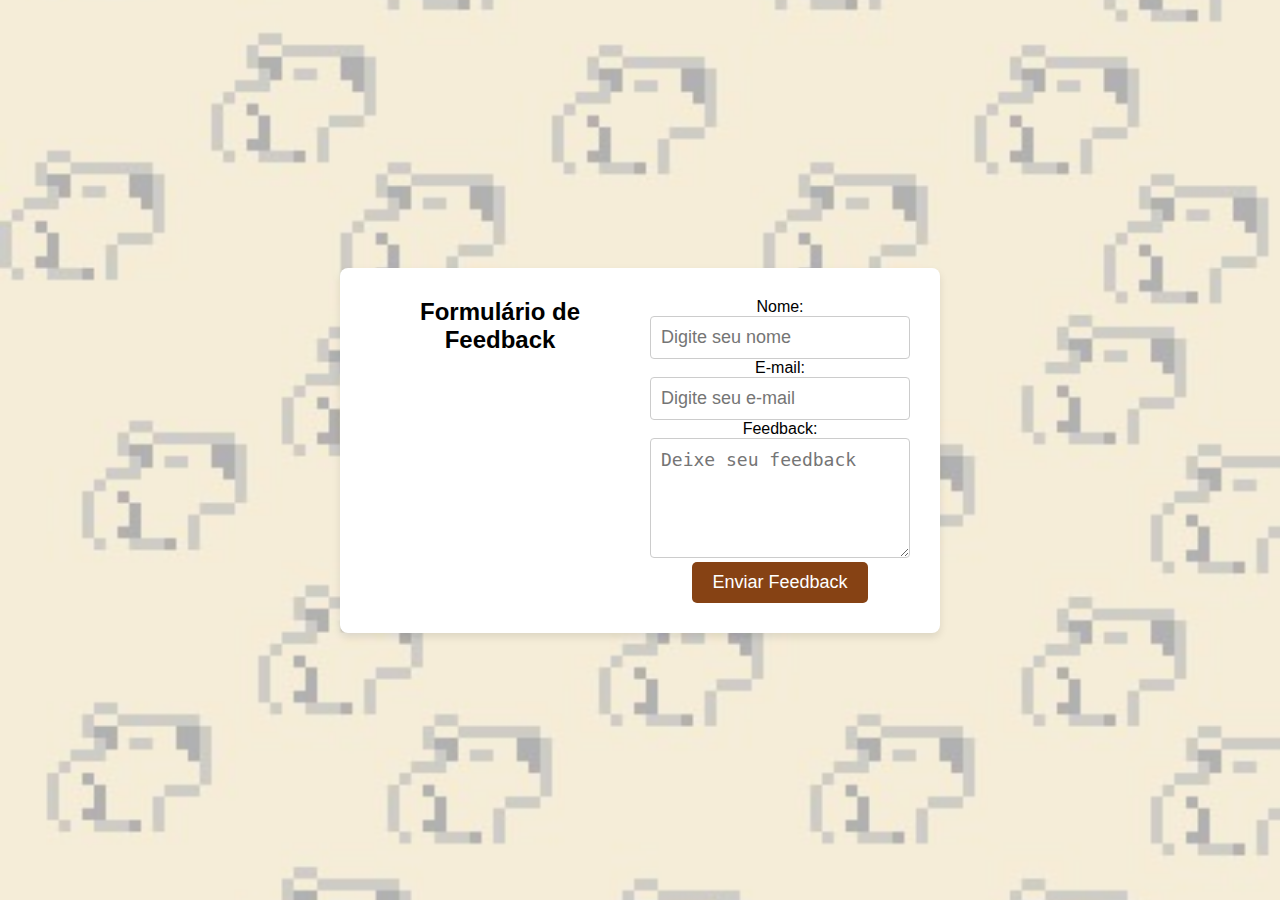
<file: Index.html>
<!DOCTYPE html>
<html lang="pt-br">

<head>
    <meta charset="UTF-8">
    <meta name="viewport" content="width=device-width, initial-scale=1.0">
    <title>Página de Feedback</title>
    <link rel="stylesheet" href="feedback.css">
</head>

<body>
    <div class="feedbackcontainer">
        <h2>Formulário de Feedback</h2>
        <form action="feedbackaction.php" method="POST">
            <div class="inputgroup">
                <label for="name">Nome:</label>
                <input type="text" id="name" name="name" placeholder="Digite seu nome" required>
            </div>
            
            <div class="inputgroup">
                <label for="email">E-mail:</label>
                <input type="email" id="email" name="email" placeholder="Digite seu e-mail" required>
            </div>

            <div class="inputgroup">
                <label for="feedback">Feedback:</label>
                <textarea id="feedback" name="feedback" placeholder="Deixe seu feedback" required></textarea>
            </div>
            
            <button type="submit" class="submitbtn">Enviar Feedback</button>
        </form>
    </div>
</body>

</html>
</file>
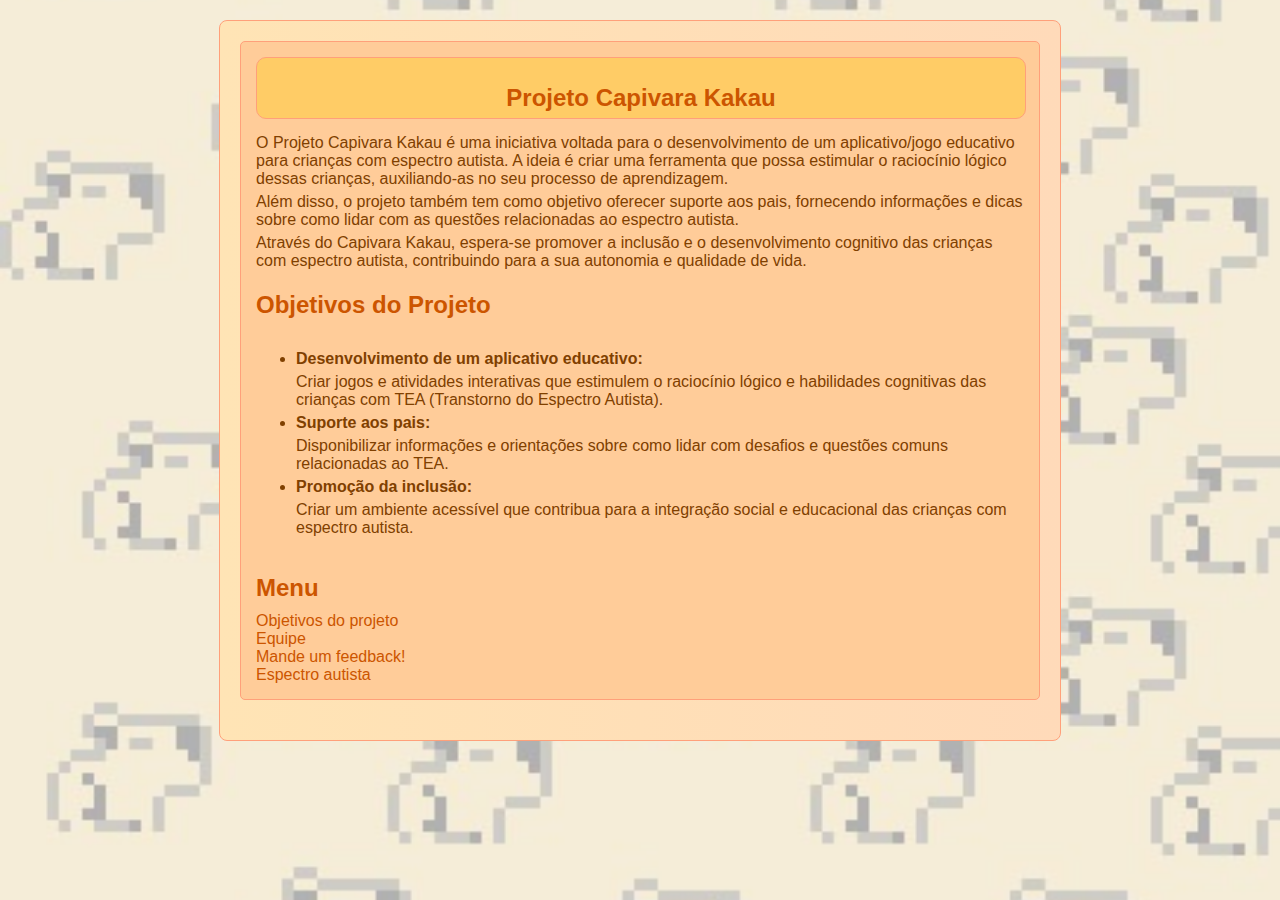
<file: index.html>
<!DOCTYPE html>
<html lang="pt-br">

<head>
    <meta charset="UTF-8">
    <meta name="viewport" content="width=device-width, initial-scale=1.0">
    <link rel="stylesheet" href="capyplay.css">
    <title>Capivara Kakau</title>
</head>

<body>
    <div class="container">
        <div class="section">
            <header>
                <h1>
                    Projeto Capivara Kakau
                </h1>
            </header>
            <main>
                <p>
                    O Projeto Capivara Kakau é uma iniciativa voltada para o desenvolvimento de um aplicativo/jogo educativo 
                    para crianças com espectro autista. A ideia é criar uma ferramenta que possa estimular o raciocínio lógico 
                    dessas crianças, auxiliando-as no seu processo de aprendizagem. 
                </p>
                <p>
                    Além disso, o projeto também tem como objetivo oferecer suporte aos pais, fornecendo informações e dicas 
                    sobre como lidar com as questões relacionadas ao espectro autista. 
                </p>
                <p>
                    Através do Capivara Kakau, espera-se promover a inclusão e o desenvolvimento cognitivo das crianças 
                    com espectro autista, contribuindo para a sua autonomia e qualidade de vida.
                </p>
            </main>
            <h1>Objetivos do Projeto</h1>
            <ul>
                <li><strong>Desenvolvimento de um aplicativo educativo:</strong><br>
                    <p>
                        Criar jogos e atividades interativas que estimulem o raciocínio lógico e habilidades cognitivas 
                        das crianças com TEA (Transtorno do Espectro Autista).
                    </p>
                </li>
                <li><strong>Suporte aos pais:</strong><br>
                    <p>
                        Disponibilizar informações e orientações sobre como lidar com desafios e questões comuns 
                        relacionadas ao TEA.
                    </p>
                </li>
                <li><strong>Promoção da inclusão:</strong><br>
                    <p>
                        Criar um ambiente acessível que contribua para a integração social e educacional das crianças 
                        com espectro autista.
                    </p>
                </li>
            </ul>
            <h1>Menu</h1>
            <a href="Objetivos.html" target="_blank">Objetivos do projeto</a>
            <a href="Equipe.html" target="_blank">Equipe</a> 
            <a href="Aplicativo.html" target="_blank">Mande um feedback!</a> 
            <a href="Espectroautista.html" target="_blank">Espectro autista</a>
        </div>
    </div>
</body>

</html>
</file>
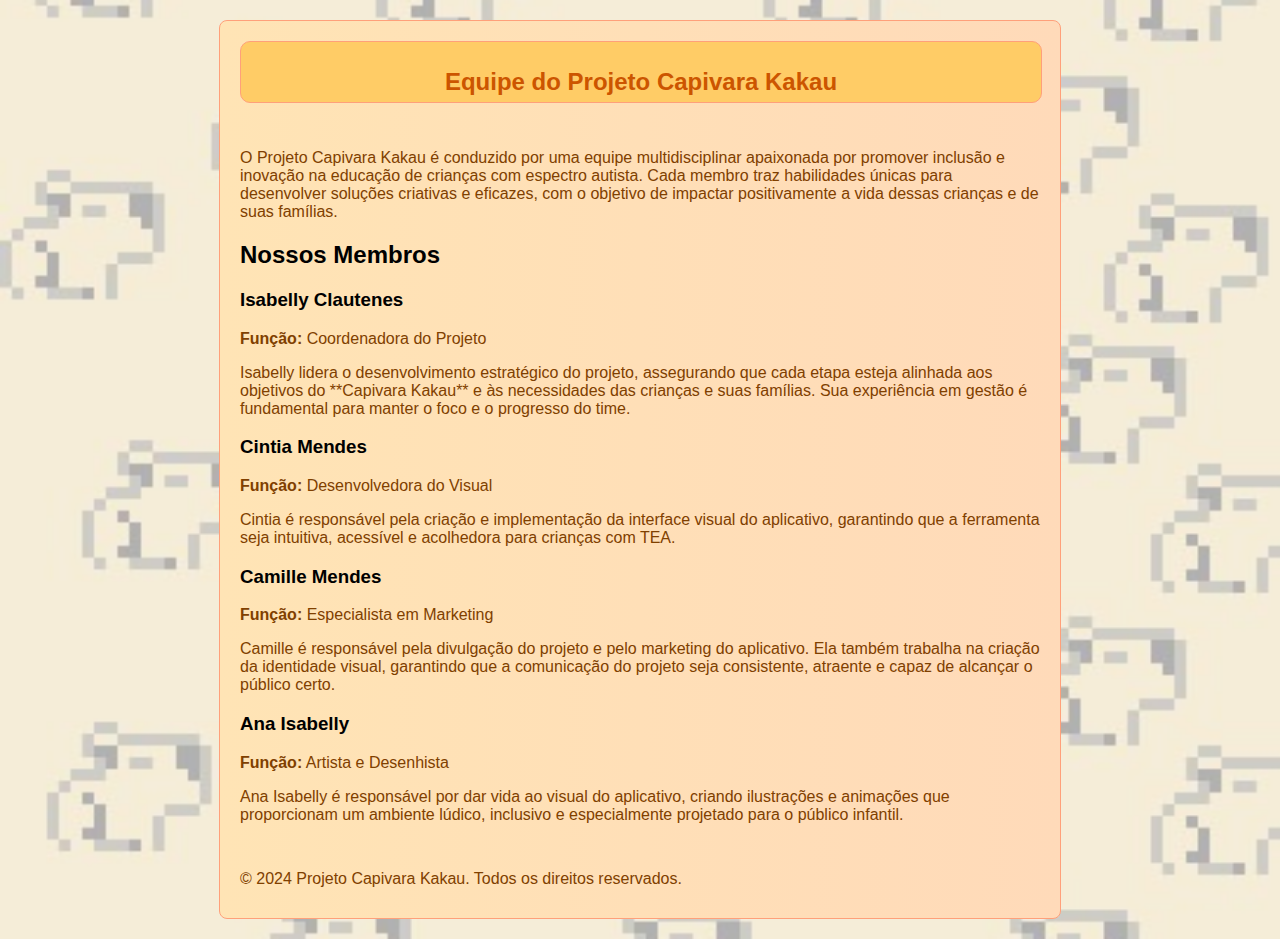
<file: Equipe.html>
<!DOCTYPE html>
<html lang="pt-br">

<head>
    <meta charset="UTF-8">
    <meta name="viewport" content="width=device-width, initial-scale=1.0">
    <link rel="stylesheet" href="capyplay.css">
    <title>Equipe do Projeto Capivara Kakau</title>
</head>

<body>
    <div class="container">
        <header>
            <h1>Equipe do Projeto Capivara Kakau</h1>
        </header>

        <main>
            <section class="introducao">
                <p>
                    O Projeto Capivara Kakau é conduzido por uma equipe multidisciplinar apaixonada por promover inclusão 
                    e inovação na educação de crianças com espectro autista. Cada membro traz habilidades únicas para 
                    desenvolver soluções criativas e eficazes, com o objetivo de impactar positivamente a vida dessas crianças 
                    e de suas famílias.
                </p>
            </section>

            <section class="membros">
                <h2>Nossos Membros</h2>
                <div class="membro">
                    <h3>Isabelly Clautenes</h3>
                    <p><strong>Função:</strong> Coordenadora do Projeto</p>
                    <p>
                        Isabelly lidera o desenvolvimento estratégico do projeto, assegurando que cada etapa esteja alinhada 
                        aos objetivos do **Capivara Kakau** e às necessidades das crianças e suas famílias. Sua experiência 
                        em gestão é fundamental para manter o foco e o progresso do time.
                    </p>
                </div>

                <div class="membro">
                    <h3>Cintia Mendes</h3>
                    <p><strong>Função:</strong> Desenvolvedora do Visual</p>
                    <p>
                        Cintia é responsável pela criação e implementação da interface visual do aplicativo, garantindo 
                        que a ferramenta seja intuitiva, acessível e acolhedora para crianças com TEA.
                    </p>
                </div>

                <div class="membro">
                    <h3>Camille Mendes</h3>
                    <p><strong>Função:</strong> Especialista em Marketing</p>
                    <p>
                        Camille é responsável pela divulgação do projeto e pelo marketing do aplicativo. Ela também trabalha 
                        na criação da identidade visual, garantindo que a comunicação do projeto seja consistente, 
                        atraente e capaz de alcançar o público certo.
                    </p>
                </div>

                <div class="membro">
                    <h3>Ana Isabelly</h3>
                    <p><strong>Função:</strong> Artista e Desenhista</p>
                    <p>
                        Ana Isabelly é responsável por dar vida ao visual do aplicativo, criando ilustrações e animações 
                        que proporcionam um ambiente lúdico, inclusivo e especialmente projetado para o público infantil.
                    </p>
                </div>
            </section>
        </main>

        <footer>
            <p>&copy; 2024 Projeto Capivara Kakau. Todos os direitos reservados.</p>
        </footer>
    </div>
</body>

</html>
</file>
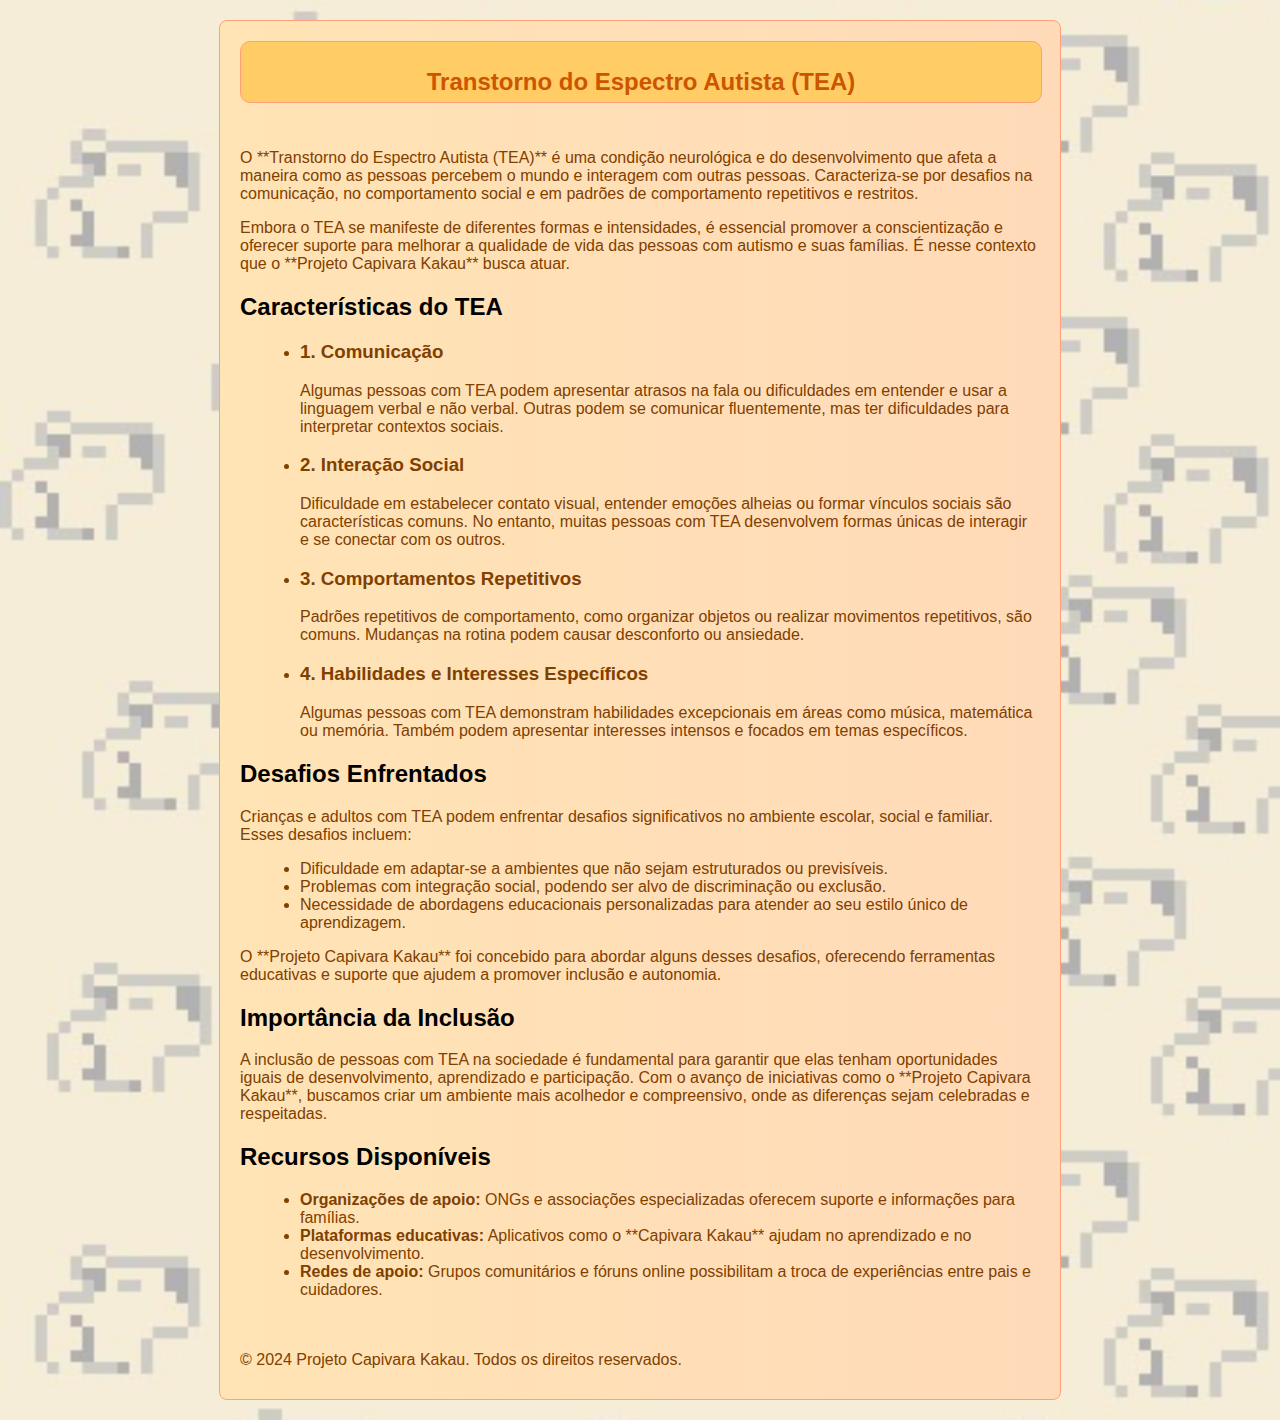
<file: Espectroautista.html>
<!DOCTYPE html>
<html lang="pt-br">

<head>
    <meta charset="UTF-8">
    <meta name="viewport" content="width=device-width, initial-scale=1.0">
    <link rel="stylesheet" href="capyplay.css">
    <title>O Transtorno do Espectro Autista (TEA)</title>
</head>

<body>
    <div class="container">
        <header>
            <h1>Transtorno do Espectro Autista (TEA)</h1>
        </header>

        <main>
            <section class="introducao">
                <p>
                    O **Transtorno do Espectro Autista (TEA)** é uma condição neurológica e do desenvolvimento que 
                    afeta a maneira como as pessoas percebem o mundo e interagem com outras pessoas. 
                    Caracteriza-se por desafios na comunicação, no comportamento social e em padrões de 
                    comportamento repetitivos e restritos. 
                </p>
                <p>
                    Embora o TEA se manifeste de diferentes formas e intensidades, é essencial promover a 
                    conscientização e oferecer suporte para melhorar a qualidade de vida das pessoas com autismo 
                    e suas famílias. É nesse contexto que o **Projeto Capivara Kakau** busca atuar.
                </p>
            </section>

            <section class="caracteristicas">
                <h2>Características do TEA</h2>
                <ul>
                    <li>
                        <h3>1. Comunicação</h3>
                        <p>
                            Algumas pessoas com TEA podem apresentar atrasos na fala ou dificuldades em 
                            entender e usar a linguagem verbal e não verbal. Outras podem se comunicar 
                            fluentemente, mas ter dificuldades para interpretar contextos sociais.
                        </p>
                    </li>
                    <li>
                        <h3>2. Interação Social</h3>
                        <p>
                            Dificuldade em estabelecer contato visual, entender emoções alheias ou formar 
                            vínculos sociais são características comuns. No entanto, muitas pessoas com TEA 
                            desenvolvem formas únicas de interagir e se conectar com os outros.
                        </p>
                    </li>
                    <li>
                        <h3>3. Comportamentos Repetitivos</h3>
                        <p>
                            Padrões repetitivos de comportamento, como organizar objetos ou realizar movimentos 
                            repetitivos, são comuns. Mudanças na rotina podem causar desconforto ou ansiedade.
                        </p>
                    </li>
                    <li>
                        <h3>4. Habilidades e Interesses Específicos</h3>
                        <p>
                            Algumas pessoas com TEA demonstram habilidades excepcionais em áreas como música, 
                            matemática ou memória. Também podem apresentar interesses intensos e focados 
                            em temas específicos.
                        </p>
                    </li>
                </ul>
            </section>

            <section class="desafios">
                <h2>Desafios Enfrentados</h2>
                <p>
                    Crianças e adultos com TEA podem enfrentar desafios significativos no ambiente escolar, 
                    social e familiar. Esses desafios incluem:
                </p>
                <ul>
                    <li>Dificuldade em adaptar-se a ambientes que não sejam estruturados ou previsíveis.</li>
                    <li>Problemas com integração social, podendo ser alvo de discriminação ou exclusão.</li>
                    <li>Necessidade de abordagens educacionais personalizadas para atender ao seu estilo único de aprendizagem.</li>
                </ul>
                <p>
                    O **Projeto Capivara Kakau** foi concebido para abordar alguns desses desafios, oferecendo 
                    ferramentas educativas e suporte que ajudem a promover inclusão e autonomia.
                </p>
            </section>

            <section class="importancia">
                <h2>Importância da Inclusão</h2>
                <p>
                    A inclusão de pessoas com TEA na sociedade é fundamental para garantir que elas tenham 
                    oportunidades iguais de desenvolvimento, aprendizado e participação. Com o avanço de 
                    iniciativas como o **Projeto Capivara Kakau**, buscamos criar um ambiente mais acolhedor 
                    e compreensivo, onde as diferenças sejam celebradas e respeitadas.
                </p>
            </section>

            <section class="recursos">
                <h2>Recursos Disponíveis</h2>
                <ul>
                    <li><strong>Organizações de apoio:</strong> ONGs e associações especializadas oferecem suporte e informações para famílias.</li>
                    <li><strong>Plataformas educativas:</strong> Aplicativos como o **Capivara Kakau** ajudam no aprendizado e no desenvolvimento.</li>
                    <li><strong>Redes de apoio:</strong> Grupos comunitários e fóruns online possibilitam a troca de experiências entre pais e cuidadores.</li>
                </ul>
            </section>
        </main>

        <footer>
            <p>&copy; 2024 Projeto Capivara Kakau. Todos os direitos reservados.</p>
        </footer>
    </div>
</body>

</html>
</file>
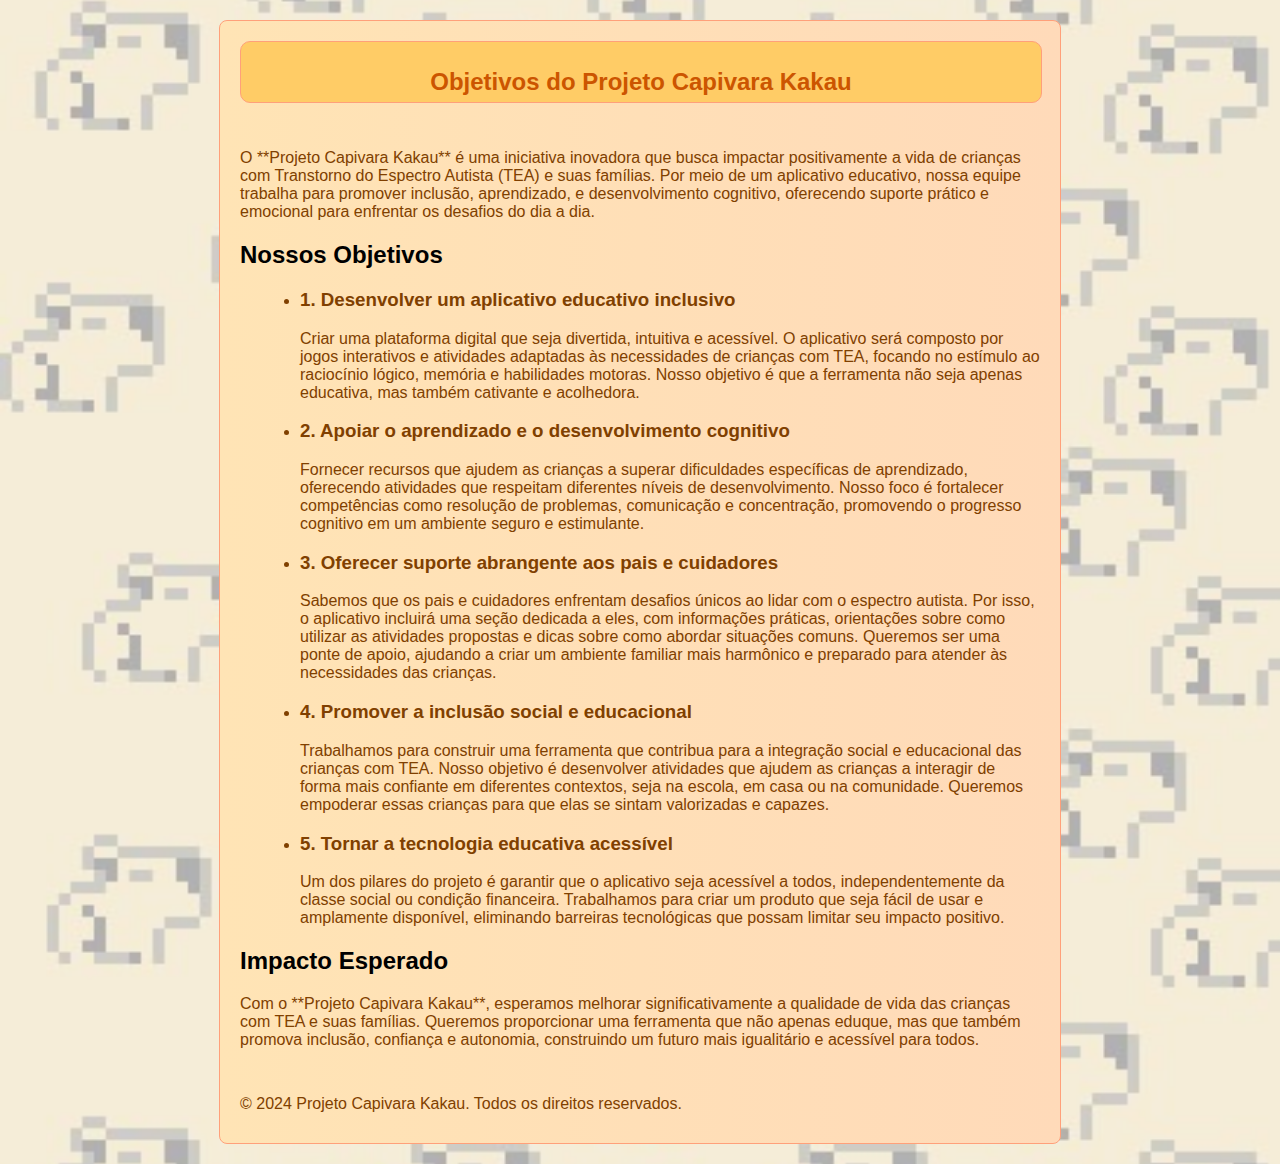
<file: Objetivos.html>
<!DOCTYPE html>
<html lang="pt-br">

<head>
    <meta charset="UTF-8">
    <meta name="viewport" content="width=device-width, initial-scale=1.0">
    <link rel="stylesheet" href="capyplay.css">
    <title>Objetivos do Projeto Capivara Kakau</title>
</head>

<body>
    <div class="container">
        <header>
            <h1>Objetivos do Projeto Capivara Kakau</h1>
        </header>

        <main>
            <section class="introducao">
                <p>
                    O **Projeto Capivara Kakau** é uma iniciativa inovadora que busca impactar positivamente 
                    a vida de crianças com Transtorno do Espectro Autista (TEA) e suas famílias. Por meio de 
                    um aplicativo educativo, nossa equipe trabalha para promover inclusão, aprendizado, e 
                    desenvolvimento cognitivo, oferecendo suporte prático e emocional para enfrentar os desafios 
                    do dia a dia.
                </p>
            </section>

            <section class="objetivos">
                <h2>Nossos Objetivos</h2>
                <ul>
                    <li>
                        <h3>1. Desenvolver um aplicativo educativo inclusivo</h3>
                        <p>
                            Criar uma plataforma digital que seja divertida, intuitiva e acessível. 
                            O aplicativo será composto por jogos interativos e atividades adaptadas às 
                            necessidades de crianças com TEA, focando no estímulo ao raciocínio lógico, 
                            memória e habilidades motoras. Nosso objetivo é que a ferramenta não seja 
                            apenas educativa, mas também cativante e acolhedora.
                        </p>
                    </li>
                    <li>
                        <h3>2. Apoiar o aprendizado e o desenvolvimento cognitivo</h3>
                        <p>
                            Fornecer recursos que ajudem as crianças a superar dificuldades específicas de 
                            aprendizado, oferecendo atividades que respeitam diferentes níveis de desenvolvimento. 
                            Nosso foco é fortalecer competências como resolução de problemas, comunicação e 
                            concentração, promovendo o progresso cognitivo em um ambiente seguro e estimulante.
                        </p>
                    </li>
                    <li>
                        <h3>3. Oferecer suporte abrangente aos pais e cuidadores</h3>
                        <p>
                            Sabemos que os pais e cuidadores enfrentam desafios únicos ao lidar com o espectro autista. 
                            Por isso, o aplicativo incluirá uma seção dedicada a eles, com informações práticas, 
                            orientações sobre como utilizar as atividades propostas e dicas sobre como abordar 
                            situações comuns. Queremos ser uma ponte de apoio, ajudando a criar um ambiente 
                            familiar mais harmônico e preparado para atender às necessidades das crianças.
                        </p>
                    </li>
                    <li>
                        <h3>4. Promover a inclusão social e educacional</h3>
                        <p>
                            Trabalhamos para construir uma ferramenta que contribua para a integração social e educacional 
                            das crianças com TEA. Nosso objetivo é desenvolver atividades que ajudem as crianças a 
                            interagir de forma mais confiante em diferentes contextos, seja na escola, em casa ou na 
                            comunidade. Queremos empoderar essas crianças para que elas se sintam valorizadas e capazes.
                        </p>
                    </li>
                    <li>
                        <h3>5. Tornar a tecnologia educativa acessível</h3>
                        <p>
                            Um dos pilares do projeto é garantir que o aplicativo seja acessível a todos, 
                            independentemente da classe social ou condição financeira. Trabalhamos para criar 
                            um produto que seja fácil de usar e amplamente disponível, eliminando barreiras 
                            tecnológicas que possam limitar seu impacto positivo.
                        </p>
                    </li>
                </ul>
            </section>

            <section class="impacto">
                <h2>Impacto Esperado</h2>
                <p>
                    Com o **Projeto Capivara Kakau**, esperamos melhorar significativamente a qualidade de vida das 
                    crianças com TEA e suas famílias. Queremos proporcionar uma ferramenta que não apenas eduque, 
                    mas que também promova inclusão, confiança e autonomia, construindo um futuro mais igualitário e 
                    acessível para todos.
                </p>
            </section>
        </main>

        <footer>
            <p>&copy; 2024 Projeto Capivara Kakau. Todos os direitos reservados.</p>
        </footer>
    </div>
</body>

</html>
</file>
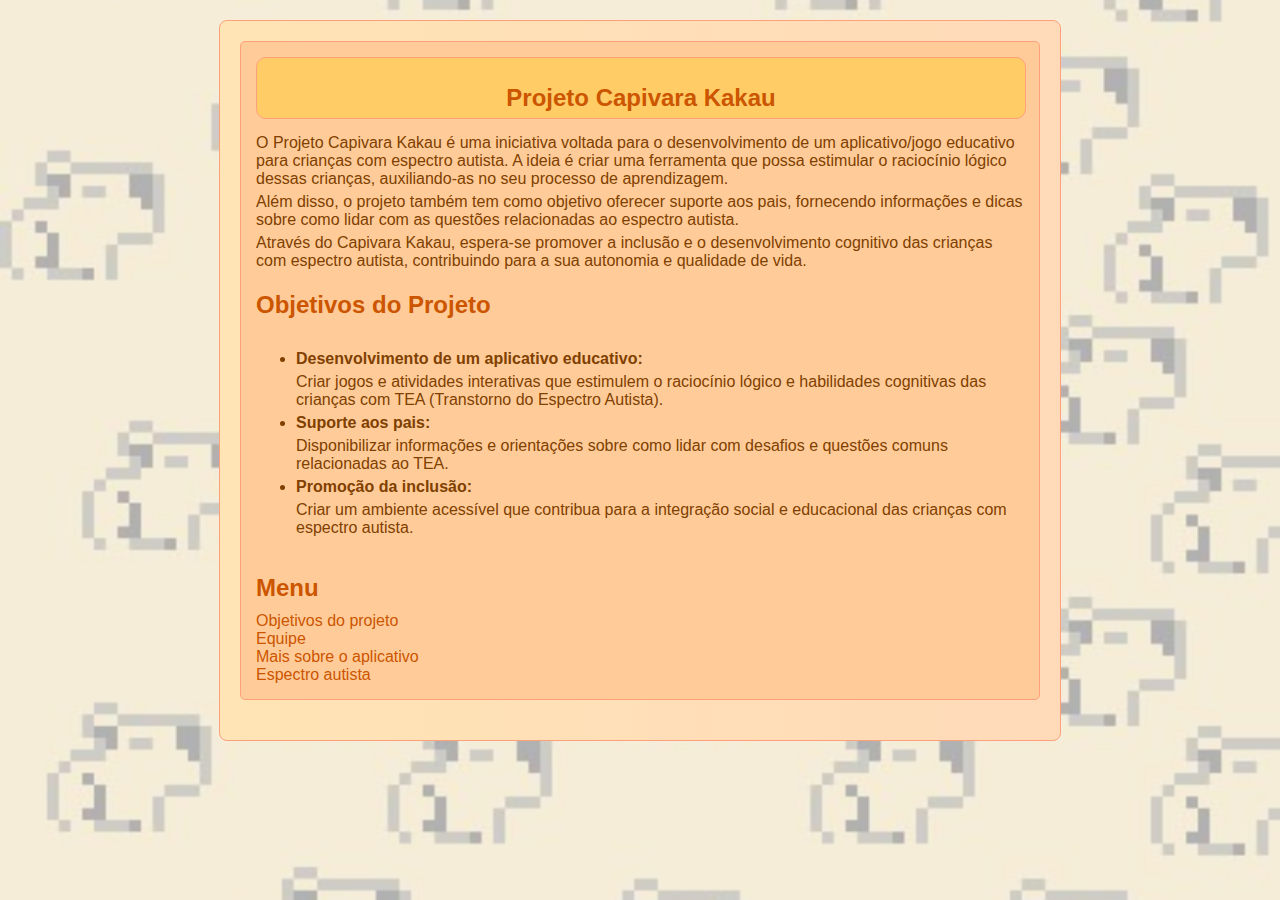
<file: PROJETO KAKAU.html>
<!DOCTYPE html>
<html lang="pt-br">

<head>
    <meta charset="UTF-8">
    <meta name="viewport" content="width=device-width, initial-scale=1.0">
    <link rel="stylesheet" href="capyplay.css">
    <title>Capivara Kakau</title>
</head>

<body>
    <div class="container">
        <div class="section">
            <header>
                <h1>
                    Projeto Capivara Kakau
                </h1>
            </header>
            <main>
                <p>
                    O Projeto Capivara Kakau é uma iniciativa voltada para o desenvolvimento de um aplicativo/jogo educativo 
                    para crianças com espectro autista. A ideia é criar uma ferramenta que possa estimular o raciocínio lógico 
                    dessas crianças, auxiliando-as no seu processo de aprendizagem. 
                </p>
                <p>
                    Além disso, o projeto também tem como objetivo oferecer suporte aos pais, fornecendo informações e dicas 
                    sobre como lidar com as questões relacionadas ao espectro autista. 
                </p>
                <p>
                    Através do Capivara Kakau, espera-se promover a inclusão e o desenvolvimento cognitivo das crianças 
                    com espectro autista, contribuindo para a sua autonomia e qualidade de vida.
                </p>
            </main>
            <h1>Objetivos do Projeto</h1>
            <ul>
                <li><strong>Desenvolvimento de um aplicativo educativo:</strong><br>
                    <p>
                        Criar jogos e atividades interativas que estimulem o raciocínio lógico e habilidades cognitivas 
                        das crianças com TEA (Transtorno do Espectro Autista).
                    </p>
                </li>
                <li><strong>Suporte aos pais:</strong><br>
                    <p>
                        Disponibilizar informações e orientações sobre como lidar com desafios e questões comuns 
                        relacionadas ao TEA.
                    </p>
                </li>
                <li><strong>Promoção da inclusão:</strong><br>
                    <p>
                        Criar um ambiente acessível que contribua para a integração social e educacional das crianças 
                        com espectro autista.
                    </p>
                </li>
            </ul>
            <h1>Menu</h1>
            <a href="Objetivos.html" target="_blank">Objetivos do projeto</a>
            <a href="Equipe.html" target="_blank">Equipe</a> 
            <a href="Aplicativo.html" target="_blank">Mais sobre o aplicativo</a> 
            <a href="Espectroautista.html" target="_blank">Espectro autista</a>
        </div>
    </div>
</body>

</html>
</file>
<file: feedback.css>
* {
    margin: 0;
    padding: 0;
    box-sizing: border-box;
}

body {
    font-family: Arial, sans-serif;
    background-color: #f4f4f4;
    display: grid;  
    justify-items: center;  
    align-items: center;  
    height: 100vh;
    background-image: url(CAPIBARAA.jpeg);
    background-size: cover;
    background-position: center;
    background-repeat: no-repeat;
}

.feedbackcontainer {
    background-color: #fff;
    padding: 30px;
    border-radius: 8px;
    box-shadow: 0 4px 8px rgba(0, 0, 0, 0.1);
    width: 100%;
    max-width: 400px;
    text-align: center;
    display: grid;  
    grid-template-columns: 1fr;  
    grid-gap: 20px;  
}


input, textarea {
    width: 100%;
    padding: 10px;
    border: 1px solid #ccc;
    border-radius: 4px;
    font-size: 16px;
}

textarea {
    height: 120px; 

}
h1 {
    font-size: 24px;
    color: #333;
    margin-bottom: 15px;
}


button {
    padding: 10px 20px;
    background-color: #864214;
    color: white;
    border: none;
    border-radius: 5px;
    font-size: 16px;
    cursor: pointer;
}

button:hover {
    background-color: #e65c00;  
}


@media (min-width: 768px) {
    .feedbackcontainer {
        grid-template-columns: 1fr 1fr;  
        max-width: 600px;  
    }
    
    h1 {
        font-size: 28px;  
    }
    
    input, textarea {
        font-size: 18px;  
    }

    button {
        font-size: 18px;  
    }
}
</file>
<file: capyplay.css>
body {
    font-family: Arial, sans-serif;
    background-color: #f4f4f4;
    margin: 0;
    padding: 0;
    display: flex;
    justify-content: center;
    align-items: flex-start;
    min-height: 100vh;
    background-image: url('dublin.jpeg');
    background-size: cover; 
    background-position: center; 
    background-repeat: no-repeat;
    background-image: url(CAPIBARAA.jpeg);
    background-size: cover;
    background-position: center;
    background-repeat: no-repeat;

}

.container {
    background-color: #ffefd5; 
    padding: 20px;
    margin: 20px;
    border-radius: 8px;
    max-width: 800px;
    width: 100%;
    display: flex;
    flex-direction: column;
    gap: 20px;
    background-image: linear-gradient(to right, #ffe4b5, #ffdab9); 
    background-size: cover;
    background-repeat: no-repeat;
}

.section {
    display: flex;
    flex-direction: column;
    background-color: #ffcc99;
    padding: 15px;
    border-radius: 5px;
    margin-bottom: 20px;
    flex: 1; 
}

h1 {
    font-size: 24px;
    color: #cc5500;
    margin-bottom: 10px;
}

p {
    font-size: 16px;
    color: #804000;
    margin-bottom: 10px;
}

li {
    font-size: 16px;
    color: #804000; 
    margin-left: 20px;
}

.section p strong {
    display: block;
    margin-bottom: 5px;
    font-size: 18px;
    color: #cc5500; 
}

.section p, 
.section li {
    margin: 5px 0;
}

img {
    height: 500px;
    width: 500px;
    display: block; 
    margin: 0 auto; 
}

header {
    background-color: #ffcc66; 
    border-radius: 10px;
    width: 100%;
    height: 50px;
    margin-bottom: 10px;
    text-align: center;
    padding-top: 10px;
}

a {
    color: #cc5500; 
    text-decoration: none; 
}

a:hover {
    color: #ff6600;
    text-decoration: underline;
}

a:visited {
    color: #993300; 
}

a:focus {
    outline: 2px solid #ff9900; 
}

a:active {
    color: #ff4500; 
}

.container, .section, header {
    border: 1px solid #ffa07a; 
}
</file>
